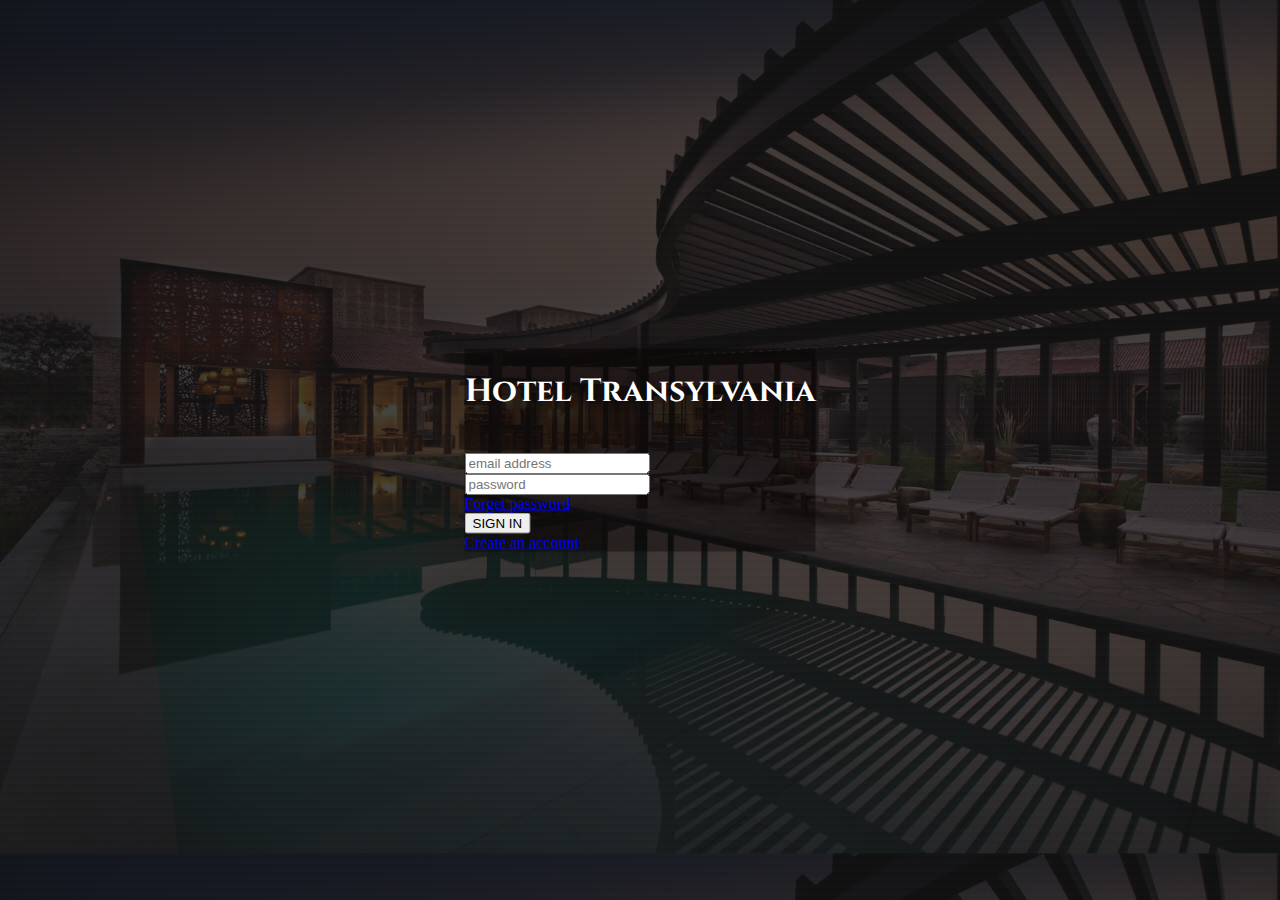
<file: index.html>
<!DOCTYPE html>
<html lang="en">
<head>
    <meta charset="UTF-8">
    <meta http-equiv="X-UA-Compatible" content="IE=edge">
    <meta name="viewport" content="width=device-width, initial-scale=1.0">
    <title>Document</title>
    <link rel="preconnect" href="https://fonts.googleapis.com">
    <link rel="preconnect" href="https://fonts.gstatic.com" crossorigin>
    <link href="https://fonts.googleapis.com/css2?family=Cinzel:wght@500&display=swap" rel="stylesheet">
    <link rel="stylesheet" href="./Styles/inLogin.css">
    <link href="https://cdn.jsdelivr.net/npm/bootstrap@5.3.0-alpha1/dist/css/bootstrap.min.css" rel="stylesheet" integrity="sha384-GLhlTQ8iRABdZLl6O3oVMWSktQOp6b7In1Zl3/Jr59b6EGGoI1aFkw7cmDA6j6gD" crossorigin="anonymous">
</head>
<body>
    <form action="inLogin.php" method="post">

        <div class="container-fluid text-center min-vh-100">

            <div class="row center rounded min-vh-60">

                <div class="form-container p-4">
        
                    <h1>Hotel Transylvania</h1><br>

                    <input type="text" name="email" placeholder="email address" class="form-control"><br>
                    <input type="password" name="password" placeholder="password" class="form-control"><br>
                    
                    <a class="d-flex justify-content-start" href="http://">Forget password</a><br>
                    
                    <span class="d-flex justify-content-end">
                        <input type="submit" name="submit" value="SIGN IN" class="btn btn-primary">
                    </span>
                        
                    <br>
                    
                    <a href="signup.html">Create an account</a><br>
                        
                </div>

            </div>

        </div>
        
    </form>
    
</body>

</html>
</file>
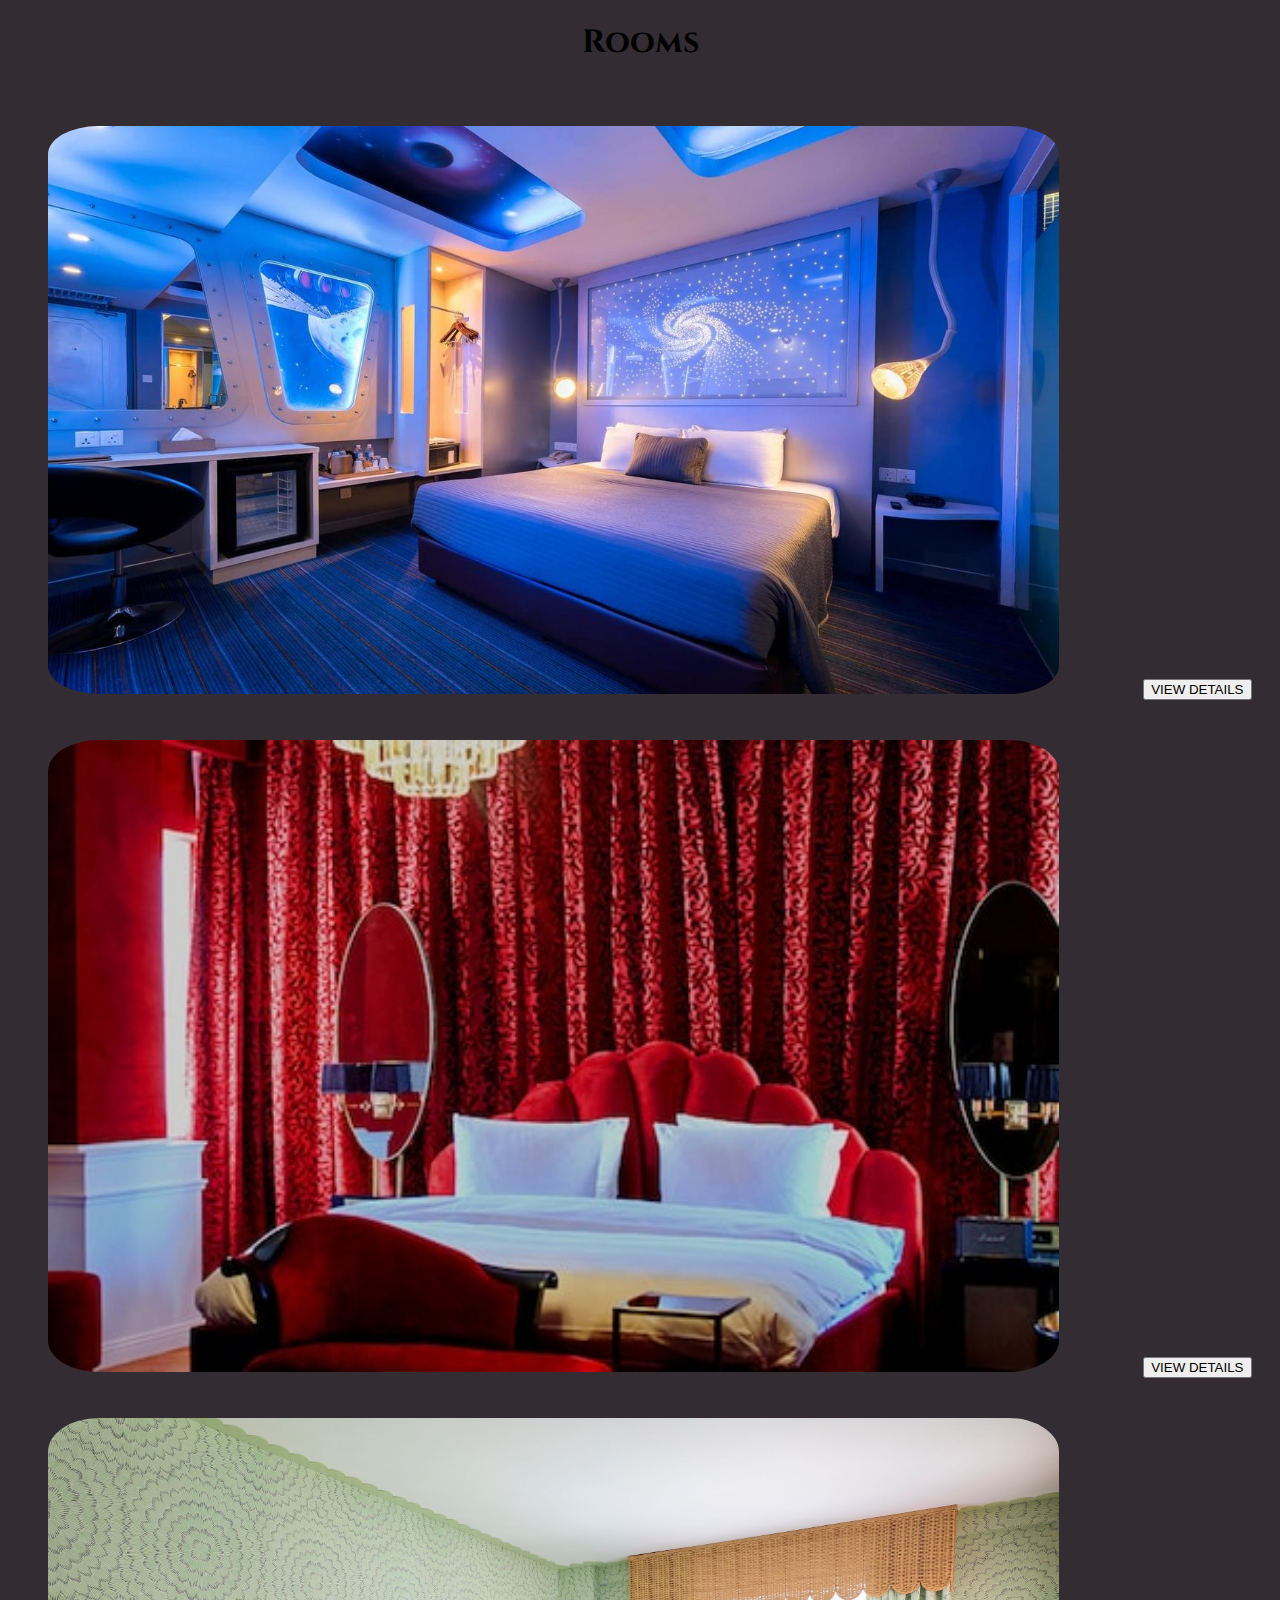
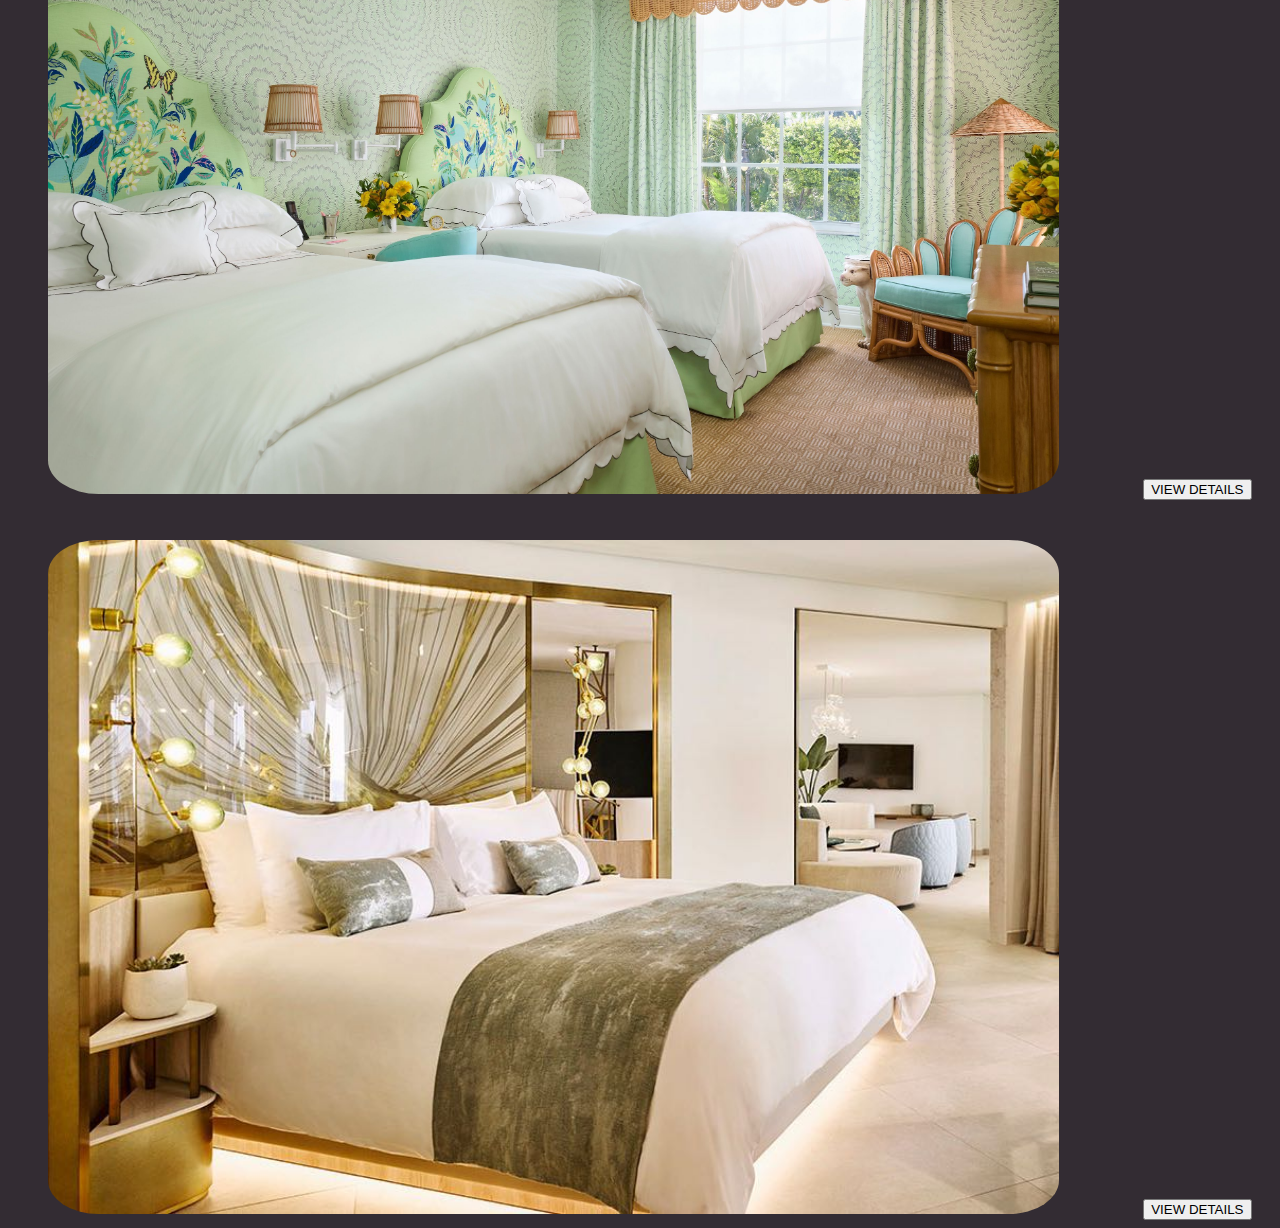
<file: rooms.html>
<!DOCTYPE html>
<html lang="en">
<head>
    <meta charset="UTF-8">
    <meta http-equiv="X-UA-Compatible" content="IE=edge">
    <meta name="viewport" content="width=device-width, initial-scale=1.0">
    <title>Document</title>
    <link rel="preconnect" href="https://fonts.googleapis.com">
    <link rel="preconnect" href="https://fonts.gstatic.com" crossorigin>
    <link href="https://fonts.googleapis.com/css2?family=Cinzel:wght@500&display=swap" rel="stylesheet">
    <link rel="stylesheet" href="./Styles/rooms.css">
    <link href="https://cdn.jsdelivr.net/npm/bootstrap@5.3.0-alpha1/dist/css/bootstrap.min.css" rel="stylesheet" integrity="sha384-GLhlTQ8iRABdZLl6O3oVMWSktQOp6b7In1Zl3/Jr59b6EGGoI1aFkw7cmDA6j6gD" crossorigin="anonymous">
</head>
<body>
    <h1 Align="center">Rooms</h1>
    <div class="container-fluid">
        
            <div class="row">
                <div class="col-6">
                    <img class="room" src="Images/Rooms/room 1/revato-551236-11087437-100643.jpg" width="80%" height="70%">
                    <input type="submit" name="submit" value="VIEW DETAILS" class="btn btn-primary">
                </div>
                <div class="col-6">
                    <img class="room" src="Images/Rooms/room 2/provocateur-hotel-bedroom.jpg" width="80%" height="70%">
                    <input type="submit" name="submit" value="VIEW DETAILS" class="btn btn-primary">
                </div>
            </div>
            
                
            
            
            
                
            
            <div class="row">
                <div class="col-6">
                    <img class="room" src="Images/Rooms/room 3/nywhwvia-1669833818.jpg" width="80%" height="70%">
                    <input type="submit" name="submit" value="VIEW DETAILS" class="btn btn-primary">
                </div>
                <div class="col-6">
                    <img class="room" src="Images/Rooms/room 4/white-ibiza-luxury-hotel-suite-nobu-hotel-ibiza-bay-penthouse-03.jpeg" width="80%" height="70%">
                    <input type="submit" name="submit" value="VIEW DETAILS" class="btn btn-primary">
                </div>
            </div>
               
    </div>
</body>
</html>
</file>
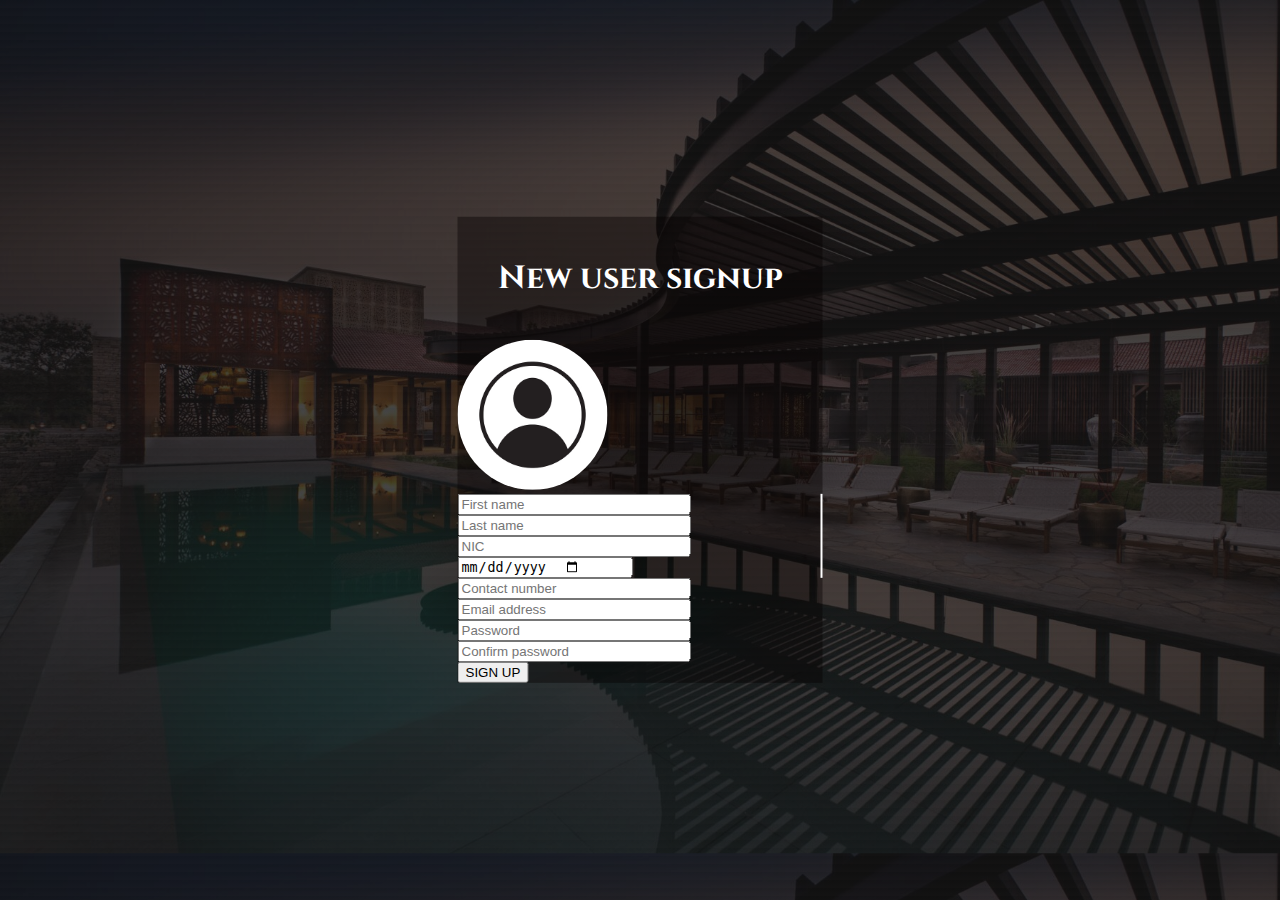
<file: signup.html>
<!DOCTYPE html>
<html lang="en">
<head>
    <meta charset="UTF-8">
    <meta http-equiv="X-UA-Compatible" content="IE=edge">
    <meta name="viewport" content="width=device-width, initial-scale=1.0">
    <title>Document</title>
    <link rel="preconnect" href="https://fonts.googleapis.com">
    <link rel="preconnect" href="https://fonts.gstatic.com" crossorigin>
    <link href="https://fonts.googleapis.com/css2?family=Cinzel:wght@500&display=swap" rel="stylesheet">
    <link rel="stylesheet" href="./Styles/signup.css">
    <link href="https://cdn.jsdelivr.net/npm/bootstrap@5.3.0-alpha1/dist/css/bootstrap.min.css" rel="stylesheet" integrity="sha384-GLhlTQ8iRABdZLl6O3oVMWSktQOp6b7In1Zl3/Jr59b6EGGoI1aFkw7cmDA6j6gD" crossorigin="anonymous">
</head>
<body>
    
    <form action="signup.php" method="post">

        <div class="container center rounded">

            <h1 Align="center" class="title">
                New user signup
            </h1>

                <div class="row justify-content-center pb-5">
                    <div style="width: 150px;"><img class="profile" src="Images/profile icon.jpg" height="150px" width="150px"></div>    
                    <!-- <input type="file" name="myImage" accept="image/png, image/gif, image/jpeg" />               -->
                </div>

                <div class="row">

                    <div class="col divider">
                        <input type="text" name="firstName" placeholder="First name" class="input-item form-control"><br>
                        <input type="text" name="lastName" placeholder="Last name" class="input-item form-control"><br>
                        <input type="text" name="NIC" placeholder="NIC" class="input-item form-control"><br>
                        <input type="date" name="DOB" placeholder="Date of birth" class="input-item form-control">
                    </div>
                   
                    <div class="col">
                        <input type="text" name="contactNumber" placeholder="Contact number" class="input-item form-control"><br>
                        <input type="text" name="email" placeholder="Email address" class="input-item form-control"><br>
                        <input type="password" name="password" placeholder="Password" class="input-item form-control"><br>
                        <input type="password" name="confirmPassword" placeholder="Confirm password" class="input-item form-control">  
                    </div>
   
                </div>

                <div class="row">
                    <span class="d-flex justify-content-end pt-4">
                        <input type="submit" name="submit" value="SIGN UP" class="btn btn-primary">
                    </span>
                </div>
            
        </div>
            
    </form>
</body>
</html>
</file>
<file: Styles/inLogin.css>
body {
    background-image: linear-gradient( rgba(20, 20, 20, 0.8), rgba(24, 23, 23, 0.8) ), url("../Images/hotel.jpeg");
    background-size: cover;
    color: white;
}

h1 {
    color: white !important;
    font-family: 'Cinzel', serif;
}

.center {
    margin: 0;
  position: absolute;
  top: 50%;
  left: 50%;
  -ms-transform: translate(-50%, -50%);
  transform: translate(-50%, -50%);
  background-color: rgba(5, 0, 0, 0.4);
}
</file>
<file: Styles/rooms.css>
h1 {
    font-family: 'Cinzel', serif;
}

body {
    background-color: rgb(51, 44, 51);
}

.btn {
    margin-left: 40px;
    size: 20px;
}

.room {
    margin: 40px 40px 0px;
    border-radius: 5%;
}
</file>
<file: Styles/signup.css>
body {
    /* background-image: linear-gradient( rgba(31, 30, 30, 0.938), rgba(0, 0, 0, 0.911) ), url("../Images/hotel.jpeg");
    background-image: linear-gradient( rgba(0, 0, 0, 0.8), rgba(0, 0, 0, 0.8) ),url(../Images/hotel2.jpg) !important;
    background-position: left top;
    background-repeat: no-repeat;
    background-size: cover;
    background-color: black !important; */
    background-image: linear-gradient( rgba(20, 20, 20, 0.8), rgba(24, 23, 23, 0.8) ), url("../Images/hotel.jpeg");
    background-size: cover;
    color: white;
}

.center {
    margin: 0;
  position: absolute;
  top: 50%;
  left: 50%;
  -ms-transform: translate(-50%, -50%);
  transform: translate(-50%, -50%);
  background-color: rgba(5, 0, 0, 0.4);
}

.input-item {
    padding-right: 50px;
}

.title {
    margin: 40px;
    color: white;
    font-family: 'Cinzel', serif;
}

.profile {
    border-radius: 50%;
}

.divider {
    border-right: 2px solid white;
}
</file>
